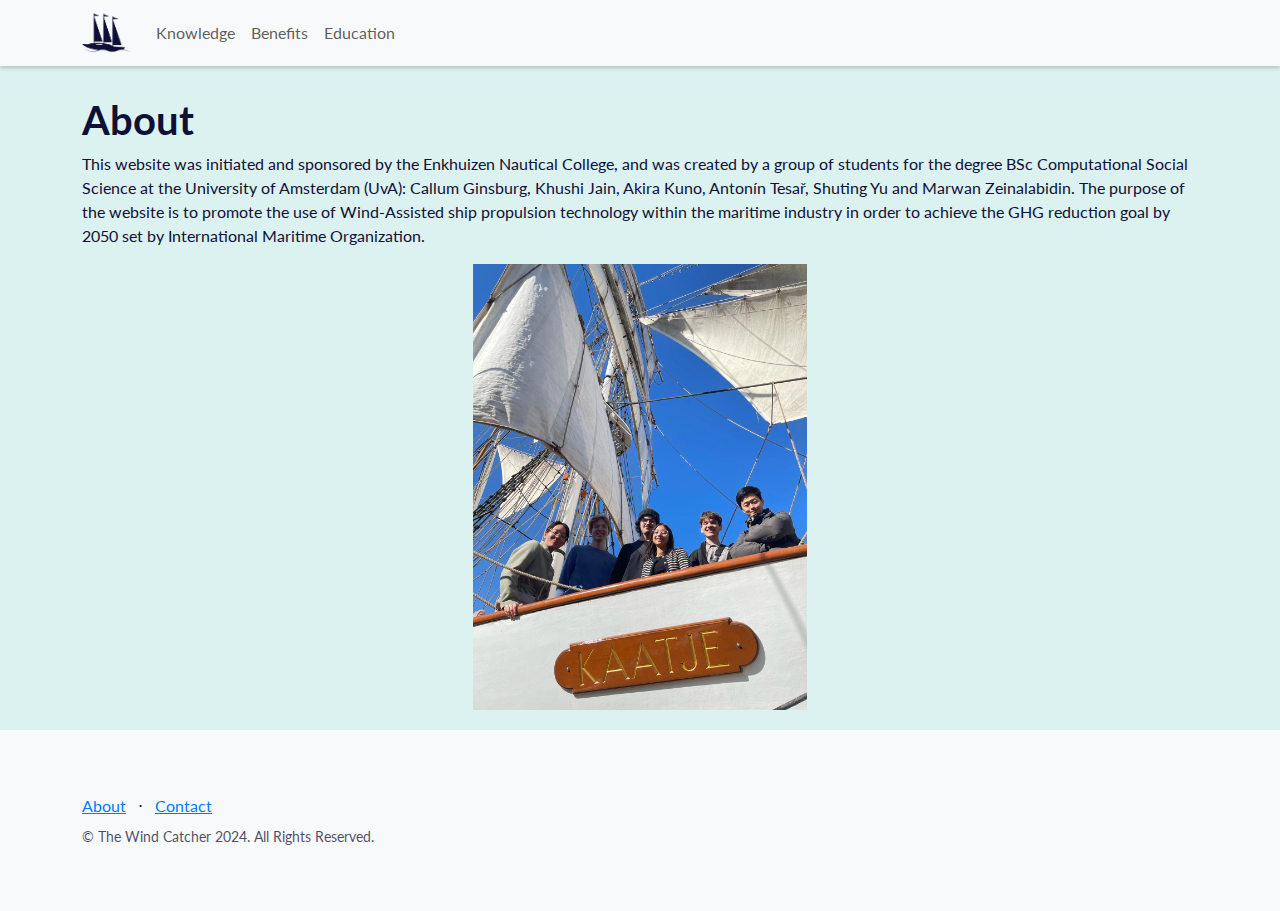
<file: about.html>
<!DOCTYPE html>
<html data-bs-theme="light" lang="en">

<head>
    <meta charset="utf-8">
    <meta name="viewport" content="width=device-width, initial-scale=1.0, shrink-to-fit=no">
    <title>About us - The Wind Catcher</title>
    <link rel="stylesheet" href="assets/bootstrap/css/bootstrap.min.css">
    <link rel="stylesheet" href="https://fonts.googleapis.com/css?family=Lato:300,400,700,300italic,400italic,700italic&amp;display=swap">
    <link rel="stylesheet" href="assets/css/bs-theme-overrides.css">
    <link rel="stylesheet" href="assets/css/untitled.css">
</head>

<body>
    <nav class="navbar navbar-expand bg-light navigation-clean navbar-light" style="box-shadow: 0 2px 4px 0 rgba(0,0,0,.2);">
        <div class="container"><a class="navbar-brand" href="index.html"><img src="assets/img/logo.png" height="40px"></a><button data-bs-toggle="collapse" class="navbar-toggler" data-bs-target="#navcol-1"></button>
            <div class="collapse navbar-collapse" id="navcol-1">
                <ul class="navbar-nav">
                    <li class="nav-item"><a class="nav-link" href="knowledge.html">Knowledge</a></li>
                    <li class="nav-item"><a class="nav-link" href="benefits.html">Benefits</a></li>
                    <li class="nav-item"><a class="nav-link" href="education.html">Education</a></li>
                </ul>
            </div>
        </div>
    </nav>
    <section style="margin-top: 30px;">
        <div class="container" style="margin-top: 20px;margin-bottom: 20px;">
            <div class="row">
                <div class="col">
                    <h1>About</h1>
                    <p>This website was initiated and sponsored by the Enkhuizen Nautical College, and was created by a group of students for the degree BSc Computational Social Science at the University of Amsterdam (UvA): Callum Ginsburg, Khushi Jain,  Akira Kuno, Antonín Tesař, Shuting Yu and Marwan Zeinalabidin. The purpose of the website is to promote the use of Wind-Assisted ship propulsion technology within the maritime industry in order to achieve the GHG reduction goal by 2050 set by International Maritime Organization.</p>
                    <div style="display: flex; justify-content: center;">
                        <img src="assets/img/team.jpg" style="width: 30%;" alt="Our group during our visit to the Enkhuizen Nautical College campus!">
                    </div>
                </div>
            </div>
        </div>
    </section>
    <footer class="bg-light footer">
        <div class="container">
            <div class="row">
                <div class="col-lg-6 text-center text-lg-start my-auto h-100">
                    <ul class="list-inline mb-2">
                        <li class="list-inline-item"><a href="about.html">About</a></li>
                        <li class="list-inline-item"><span>⋅</span></li>
                        <li class="list-inline-item"><a href="education.html#contact">Contact</a></li>
                    </ul>
                    <p class="text-muted small mb-4 mb-lg-0">© The Wind Catcher 2024. All Rights Reserved.</p>
                </div>
            </div>
        </div>
    </footer>
    <script src="assets/bootstrap/js/bootstrap.min.js"></script>
</body>

</html>
</file>
<file: assets/css/bs-theme-overrides.css>
:root, [data-bs-theme=light] {
  --bs-primary: #0f1035;
  --bs-primary-rgb: 15,16,53;
  --bs-primary-text-emphasis: #060615;
  --bs-primary-bg-subtle: #CFCFD7;
  --bs-primary-border-subtle: #9F9FAE;
  --bs-secondary: #365486;
  --bs-secondary-rgb: 54,84,134;
  --bs-secondary-text-emphasis: #162236;
  --bs-secondary-bg-subtle: #D7DDE7;
  --bs-secondary-border-subtle: #AFBBCF;
  --bs-body-color: #0f1035;
  --bs-body-color-rgb: 15,16,53;
  --bs-secondary-color: rgba(15,16,53,0.75);
  --bs-secondary-color-rgb: 15,16,53,0.75;
  --bs-tertiary-color: rgba(15,16,53,0.5);
  --bs-tertiary-color-rgb: 15,16,53,0.5;
  --bs-body-bg: #dcf2f1;
  --bs-body-bg-rgb: 220,242,241;
}

.btn-primary {
  --bs-btn-color: #fff;
  --bs-btn-bg: #0f1035;
  --bs-btn-border-color: #0f1035;
  --bs-btn-hover-color: #fff;
  --bs-btn-hover-bg: #0D0E2D;
  --bs-btn-hover-border-color: #0C0D2A;
  --bs-btn-focus-shadow-rgb: 219,219,225;
  --bs-btn-active-color: #fff;
  --bs-btn-active-bg: #0C0D2A;
  --bs-btn-active-border-color: #0B0C28;
  --bs-btn-disabled-color: #fff;
  --bs-btn-disabled-bg: #0f1035;
  --bs-btn-disabled-border-color: #0f1035;
}

.btn-outline-primary {
  --bs-btn-color: #0f1035;
  --bs-btn-border-color: #0f1035;
  --bs-btn-focus-shadow-rgb: 15,16,53;
  --bs-btn-hover-color: #fff;
  --bs-btn-hover-bg: #0f1035;
  --bs-btn-hover-border-color: #0f1035;
  --bs-btn-active-color: #fff;
  --bs-btn-active-bg: #0f1035;
  --bs-btn-active-border-color: #0f1035;
  --bs-btn-disabled-color: #0f1035;
  --bs-btn-disabled-bg: transparent;
  --bs-btn-disabled-border-color: #0f1035;
}

.btn-secondary {
  --bs-btn-color: #fff;
  --bs-btn-bg: #365486;
  --bs-btn-border-color: #365486;
  --bs-btn-hover-color: #fff;
  --bs-btn-hover-bg: #2E4772;
  --bs-btn-hover-border-color: #2B436B;
  --bs-btn-focus-shadow-rgb: 225,229,237;
  --bs-btn-active-color: #fff;
  --bs-btn-active-bg: #2B436B;
  --bs-btn-active-border-color: #293F65;
  --bs-btn-disabled-color: #fff;
  --bs-btn-disabled-bg: #365486;
  --bs-btn-disabled-border-color: #365486;
}

.btn-outline-secondary {
  --bs-btn-color: #365486;
  --bs-btn-border-color: #365486;
  --bs-btn-focus-shadow-rgb: 54,84,134;
  --bs-btn-hover-color: #fff;
  --bs-btn-hover-bg: #365486;
  --bs-btn-hover-border-color: #365486;
  --bs-btn-active-color: #fff;
  --bs-btn-active-bg: #365486;
  --bs-btn-active-border-color: #365486;
  --bs-btn-disabled-color: #365486;
  --bs-btn-disabled-bg: transparent;
  --bs-btn-disabled-border-color: #365486;
}
</file>
<file: assets/css/untitled.css>
.navigation-clean {
  background-color: var(--bs-primary);
}


.zoom {
  padding: 50px;
  /* background-color: green; */
  transition: transform .2s; /* Animation */
  width: 200px;
  height: 200px;
  margin: 0 auto;
}

.zoom:hover {
  transform: scale(1.5); /* (150% zoom - Note: if the zoom is too large, it will go outside of the viewport) */
}
</file>
